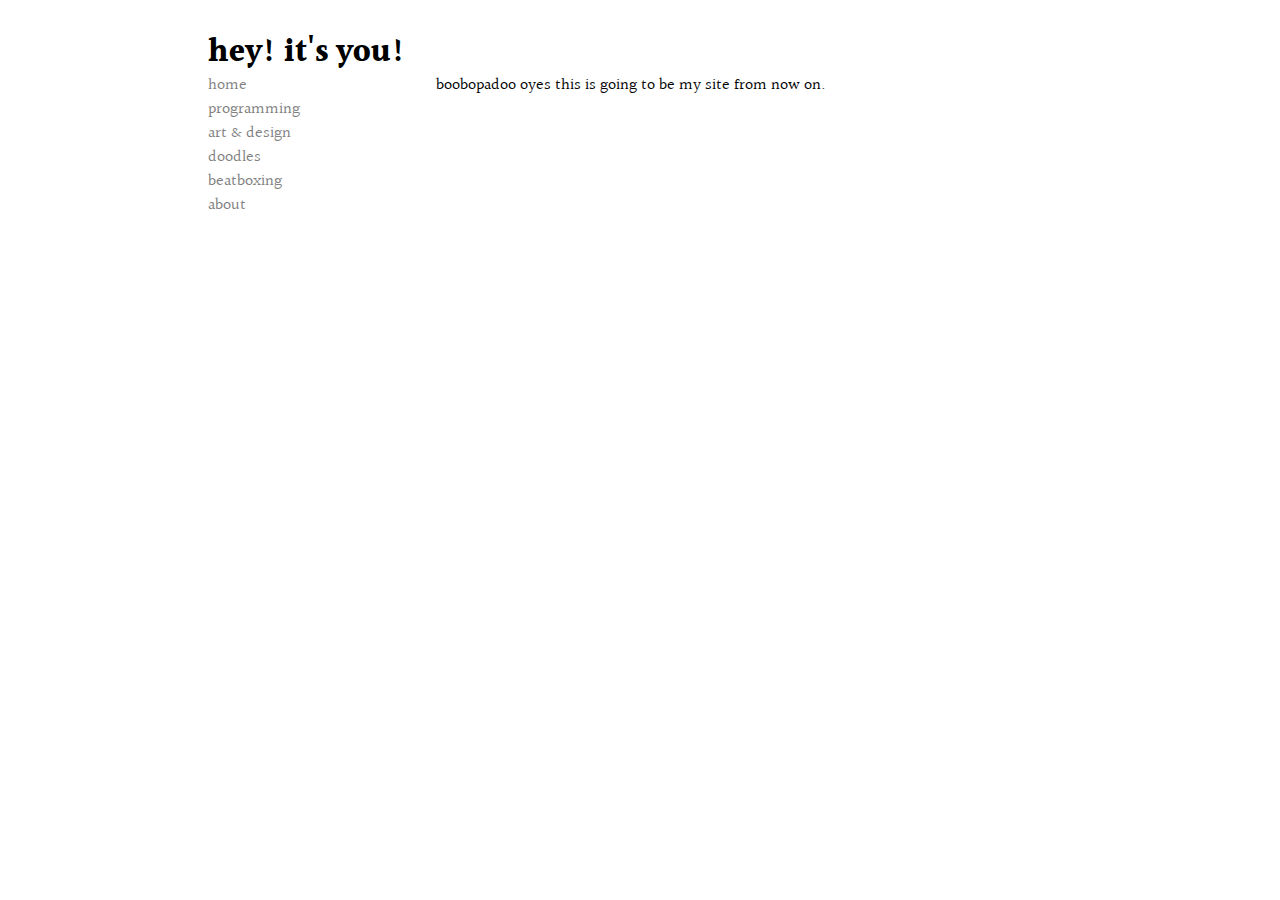
<file: index.html>
<head>
<link rel="stylesheet" type="text/css" href="style.css">

<script src="https://ajax.googleapis.com/ajax/libs/jquery/3.2.1/jquery.min.js"></script>
 <title> hi | nkh </title>
</head>

<body>
	<div class="container">
		<!--Navigation bar-->
		<div class="nav-placeholder"></div>

		<div class="header">
			<H1> hey! it's you! </H1>
		</div>

		<div class="content">

		boobopadoo 
		oyes this is going to be my site from now on. 


		</div>
	</div>

</body>





<script type="text/javascript">
$(function(){
  $(".nav-placeholder").load("navigation.html");
});

</script>
</file>
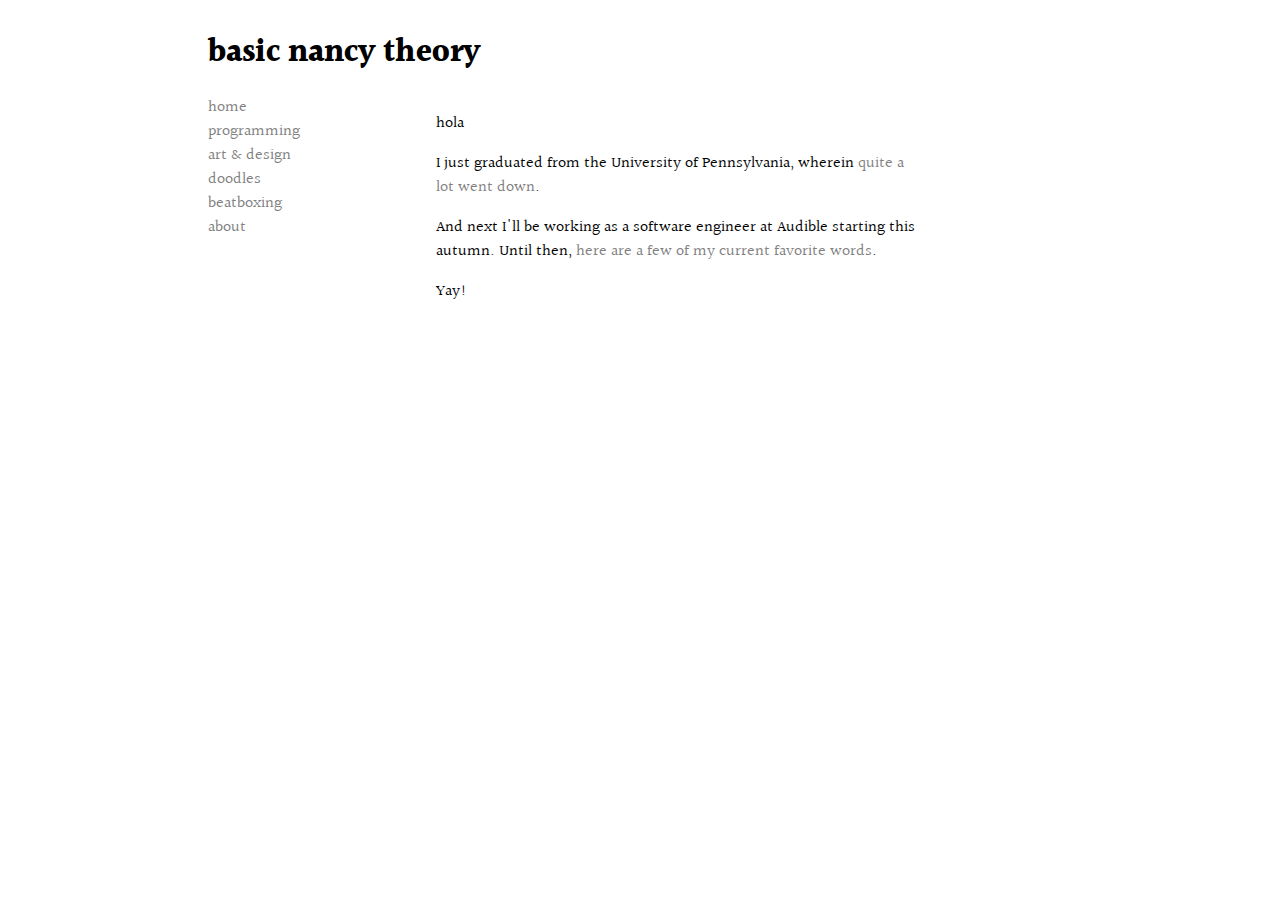
<file: about.html>
<head>
	<link rel="stylesheet" type="text/css" href="style.css">
	<script src="https://ajax.googleapis.com/ajax/libs/jquery/3.2.1/jquery.min.js"></script>

	  <title> about | nkh </title>

</head>

<body>

	<div class="container"> 

		<!-- page header-->
		<div class="header">
			<H1> basic nancy theory </H1> 
		</div>

		<!--nav bar-->
		<div class="nav-placeholder"></div>


		<!--stuff-->
		<div class="content">

			<p> hola </p>

			<p> I just graduated from the University of Pennsylvania, wherein<a href="http://nonchee.github.com/resume"> quite a lot went down</a>. 
			</p>


			<p>	And next I'll be working as a software engineer at Audible starting this autumn.  Until then, <a href="linguistics.html"> here are a few of my current favorite words</a>.
			</p>



				<p>
					Yay! 
				</p>
		
		</div>
	</div>
	
</body>


<script type="text/javascript">
$(function(){
  $(".nav-placeholder").load("navigation.html");
});

</script>
</file>
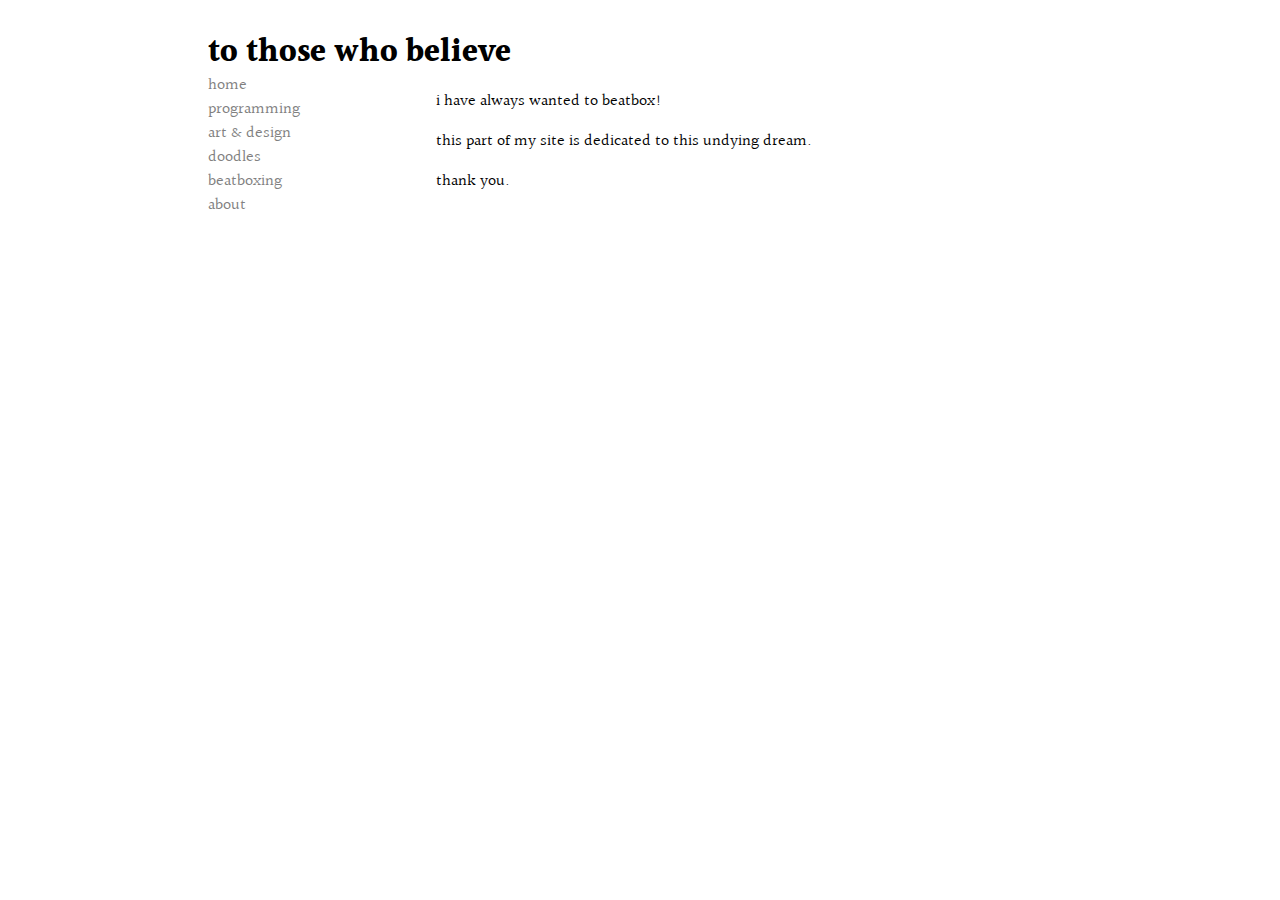
<file: beatboxing.html>
<head>
	<link rel="stylesheet" type="text/css" href="style.css">
	<script src="https://ajax.googleapis.com/ajax/libs/jquery/3.2.1/jquery.min.js"></script>

 	<title> booboboopbobopbppppboobobskippidyskipskap | nkh </title>
</head>

<body>
<div class="container">
	<!--nav bar-->
	<div class="nav-placeholder"></div>
	
	<!--page header-->
	<div class="header">
		<H1> to those who believe </H1> 
	</div>
	

	<!--content-->
	<div class="content">

		<p>
			i have always wanted to beatbox!
		</p>

		<p>
			this part of my site is dedicated to this undying dream.
		</p>

		<p>
			thank you.
		</p>

	</div>

</div>

</body>

<script type="text/javascript">
$(function(){
  $(".nav-placeholder").load("navigation.html");
});

</script>
</file>
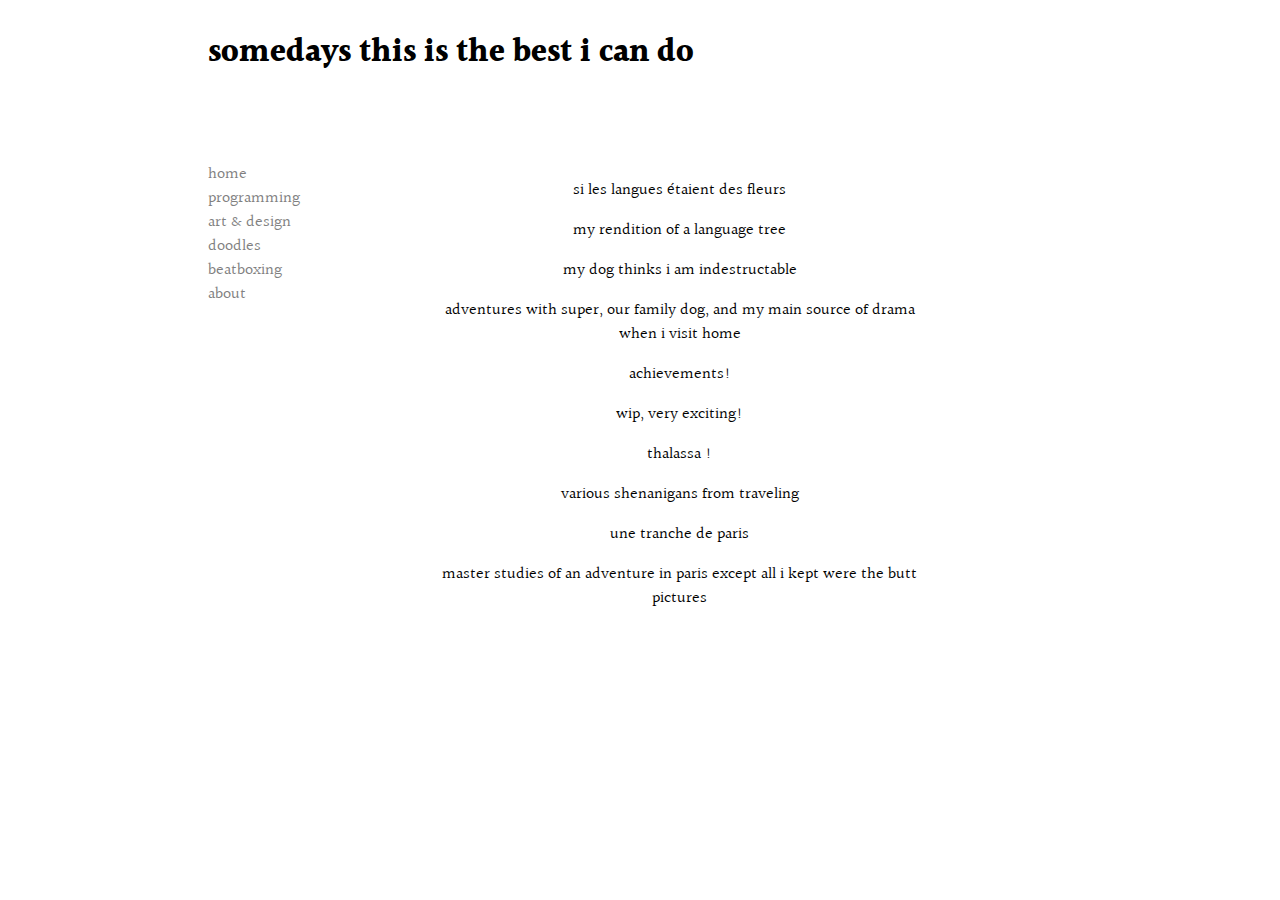
<file: doodles.html>
<head>
<link rel="stylesheet" type="text/css" href="style.css">
<script src="https://ajax.googleapis.com/ajax/libs/jquery/3.2.1/jquery.min.js"></script>

	  <title> doodles | nkh </title>
</head>


<body>
	<div class="container">
		<!--nav-->
		<div class="nav-placeholder"></div>

		<!--page header-->
		<div class="header">
			<H1> somedays this is the best i can do </H1>
		</div>


		<div class="content">

			<div class="thumb">
				<p> si les langues étaient des fleurs </p>
				<p class="thumb-descr"> my rendition of a language tree </p>
			</div>

			<div class="thumb">
				<p> my dog thinks i am indestructable </p>
				<p class="thumb-descr"> adventures with super, our family dog, and my main source of drama when i visit home </p>
			</div>

			<div class="thumb">
				<p> achievements! </p>
				<p class="thumb-descr"> wip, very exciting! </p>
			</div>

			<div class="thumb">
				<p> thalassa ! </p>
				<p class="thumb-descr"> various shenanigans from traveling </p>
			</div>

			<div class="thumb">
				<p> une tranche de paris </p>
				<p class="thumb-descr"> master studies of an adventure in paris except all i kept were the butt pictures </p>
			</div>

	

		</div>
	</div>
</body>

<script type="text/javascript">
$(function(){
  $(".nav-placeholder").load("navigation.html");
});

</script>
</file>
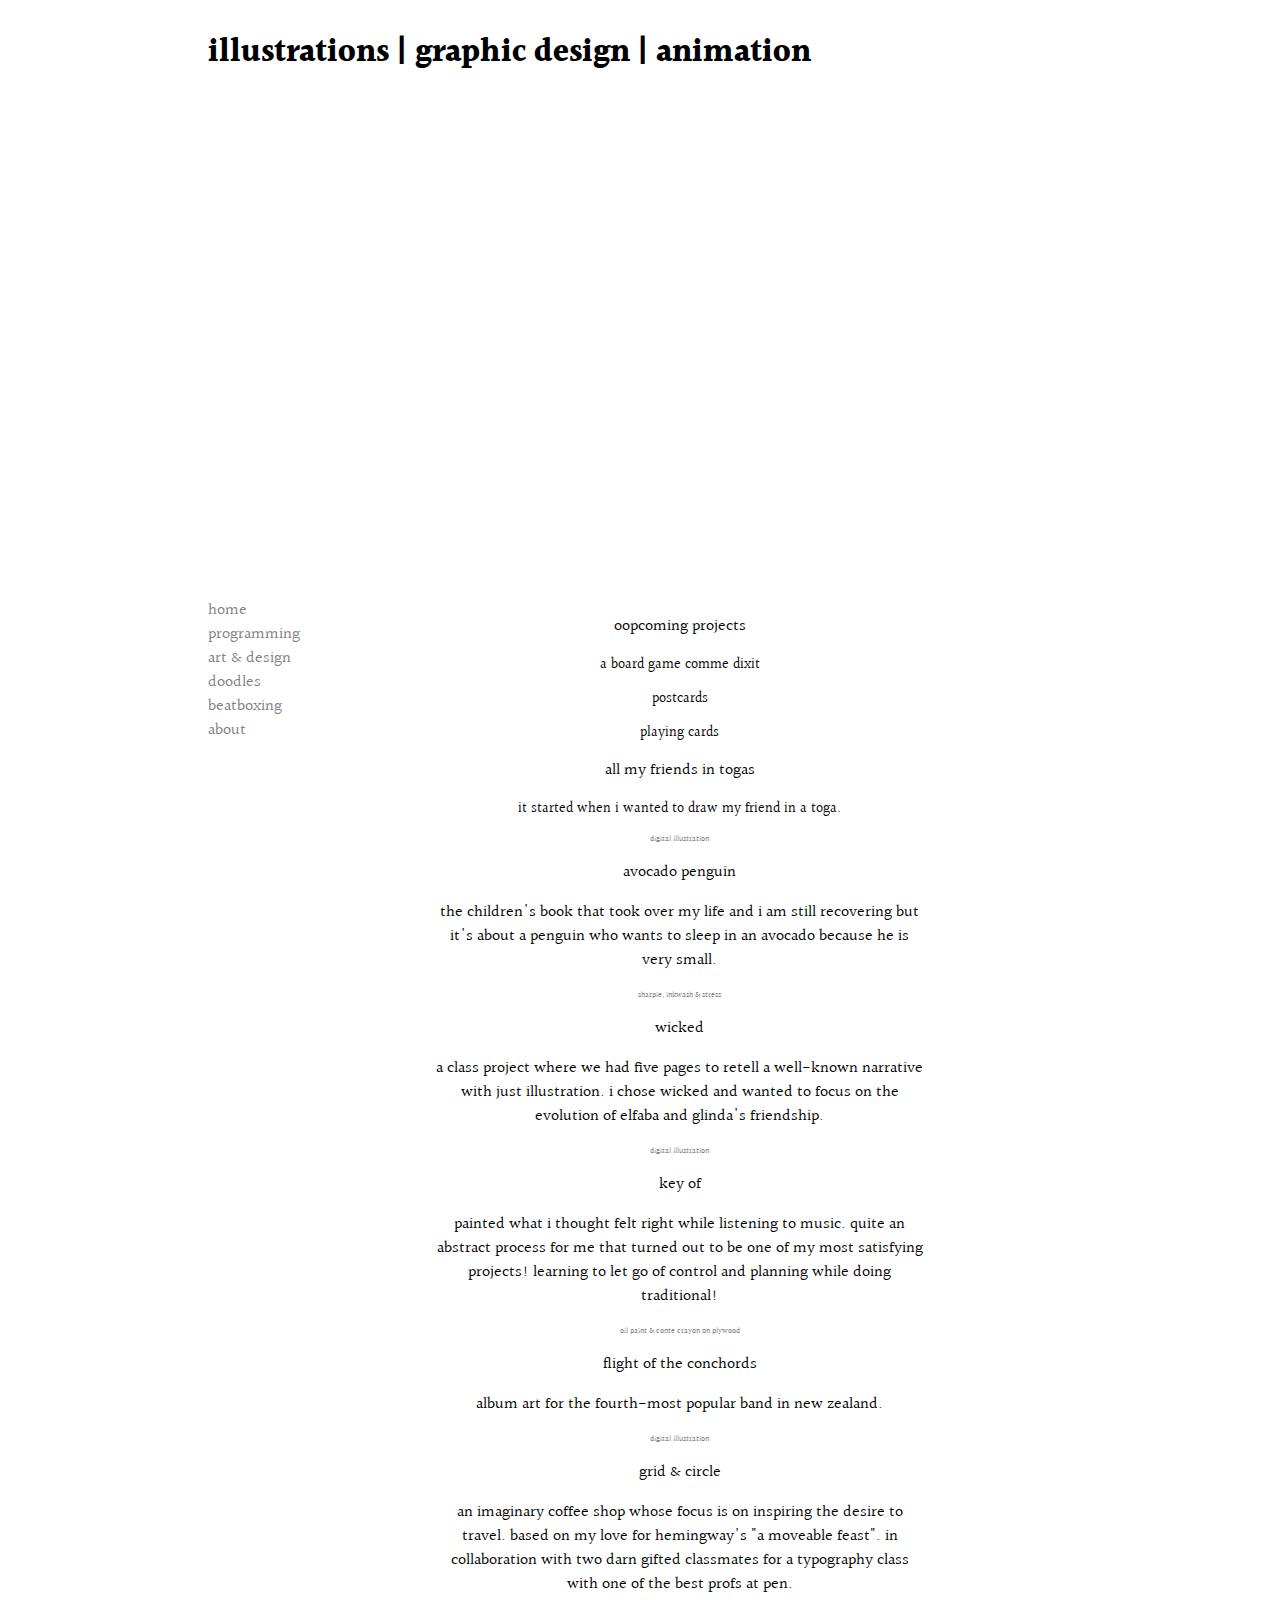
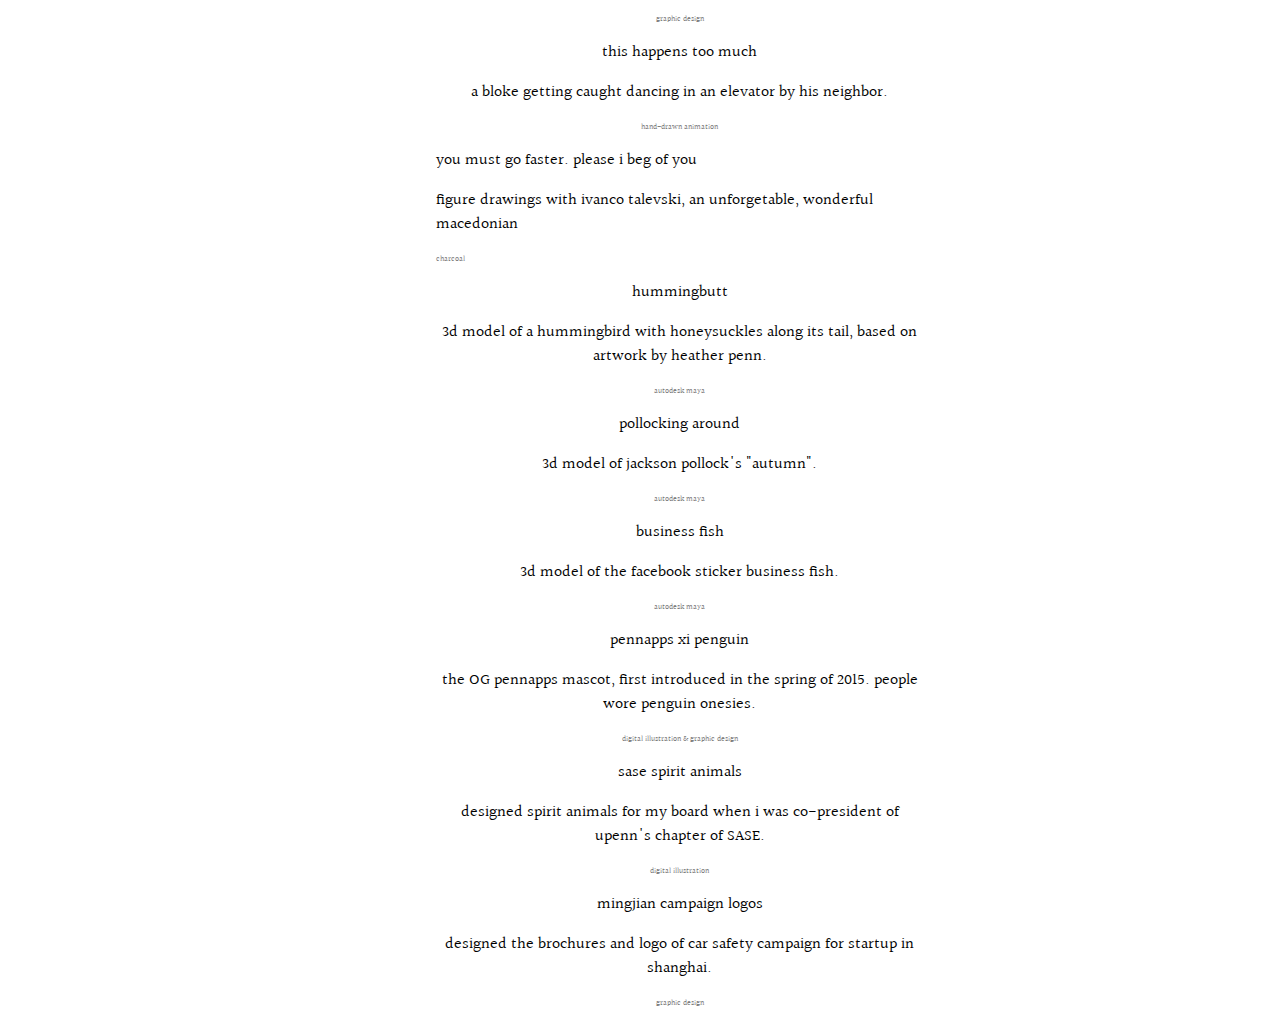
<file: illustrations.html>
<head>
<link rel="stylesheet" type="text/css" href="style.css">
<script src="https://ajax.googleapis.com/ajax/libs/jquery/3.2.1/jquery.min.js"></script>

	  <title>art & design | nkh </title>
</head>

<body>

<div class="container">

	<!--nav bar-->
	<div class="nav-placeholder"></div>

	<div class="header"> 
		<H1> illustrations | graphic design | animation </H1> 
	</div>

	<div class="content">

		<div class="thumb">
			<p>  oopcoming projects</p>
			<p class="thumb-desc"> a board game comme dixit</p>
			<p class="thumb-desc"> postcards </p>
			<p class="thumb-desc"> playing cards </p>
		</div>

		<div class="thumb">
			<p> all my friends in togas </p>
			<p class="thumb-desc"> it started when i wanted to draw my friend in a toga. </p>
			<p class="thumb-tag"> digital illustration</p>
		</div>

		<div class="thumb">
			<p> avocado penguin </p>
			<p> the children's book that took over my life and i am still recovering but it's about a penguin who wants to sleep in an avocado because he is very small. </p>
			<p class="thumb-tag"> sharpie, inkwash & stress </p>
		</div>


		<div class="thumb">
			<p> wicked </p>
			<p> a class project where we had five pages to retell a well-known narrative with just illustration. i chose wicked and wanted to focus on the evolution of elfaba and glinda's friendship. </p>
			<p class="thumb-tag"> digital illustration</p>
		</div>


		<div class="thumb">
			<p> key of </p>
			<p> painted what i thought felt right while listening to music. quite an abstract process for me that turned out to be one of my most satisfying projects! learning to let go of control and planning while doing traditional! </p>
			<p class="thumb-tag"> oil paint & conte crayon on plywood </p>
		</div>

		<div class="thumb">
			<p> flight of the conchords</p>
			<p> album art for the fourth-most popular band in new zealand. </p>
			<p class="thumb-tag"> digital illustration</p>
		</div>


		<div class="thumb">
			<p> 
				grid & circle 
			</p>
			<p> 
				an imaginary coffee shop whose focus is on inspiring the desire to travel. based on my love for hemingway's "a moveable feast". in collaboration with two darn gifted classmates for a typography class with one of the best profs at pen.
			</p>
			<p class="thumb-tag"> graphic design </p>

		</div>

		<div class="thumb">
			<p> this happens too much </p>
			<p> a bloke getting caught dancing in an elevator by his neighbor.
			</p>
			<p class="thumb-tag"> hand-drawn animation </p>

		</div>

		<div class="thum">
			<p> you must go faster. please i beg of you </p>
			<p> figure drawings with ivanco talevski, an unforgetable, wonderful macedonian </p>
			<p class="thumb-tag"> charcoal </p>
		</div>


		<div class="thumb">
			<p> hummingbutt </p>
			<p> 3d model of a hummingbird with honeysuckles along its tail, based on artwork by heather penn.
			</p>
			<p class="thumb-tag"> autodesk maya </p>
		</div>

		<div class="thumb">
			<p> pollocking around </p>
			<p> 3d model of jackson pollock's "autumn". 
			</p>
			<p class="thumb-tag"> autodesk maya</p>
		</div>

		<div class="thumb">
			<p> business fish </p>
			<p> 3d model of the facebook sticker business fish. 
			</p>
			<p class="thumb-tag"> autodesk maya </p>

		</div>

		<div class="thumb">
			<p> pennapps xi penguin </p>
			<p> the OG pennapps mascot, first introduced in the spring of 2015. people wore penguin onesies.
			</p>
			<p class="thumb-tag">digital illustration & graphic design </p>

		</div>

		<div class="thumb">
			<p> sase spirit animals </p>
			<p> designed spirit animals for my board when i was co-president of upenn's chapter of SASE.
			</p>
			<p class="thumb-tag"> digital illustration </p>
		</div>


		<div class="thumb">
			<p> mingjian campaign logos </p>
			<p> designed the brochures and logo of car safety campaign for startup in shanghai.
			</p>
			<p class="thumb-tag"> graphic design </p>
		</div>

	</div> <!--content-->

</div> <!--/container-->

</body>



<script type="text/javascript">
$(function(){
  $(".nav-placeholder").load("navigation.html");
});

</script>
</file>
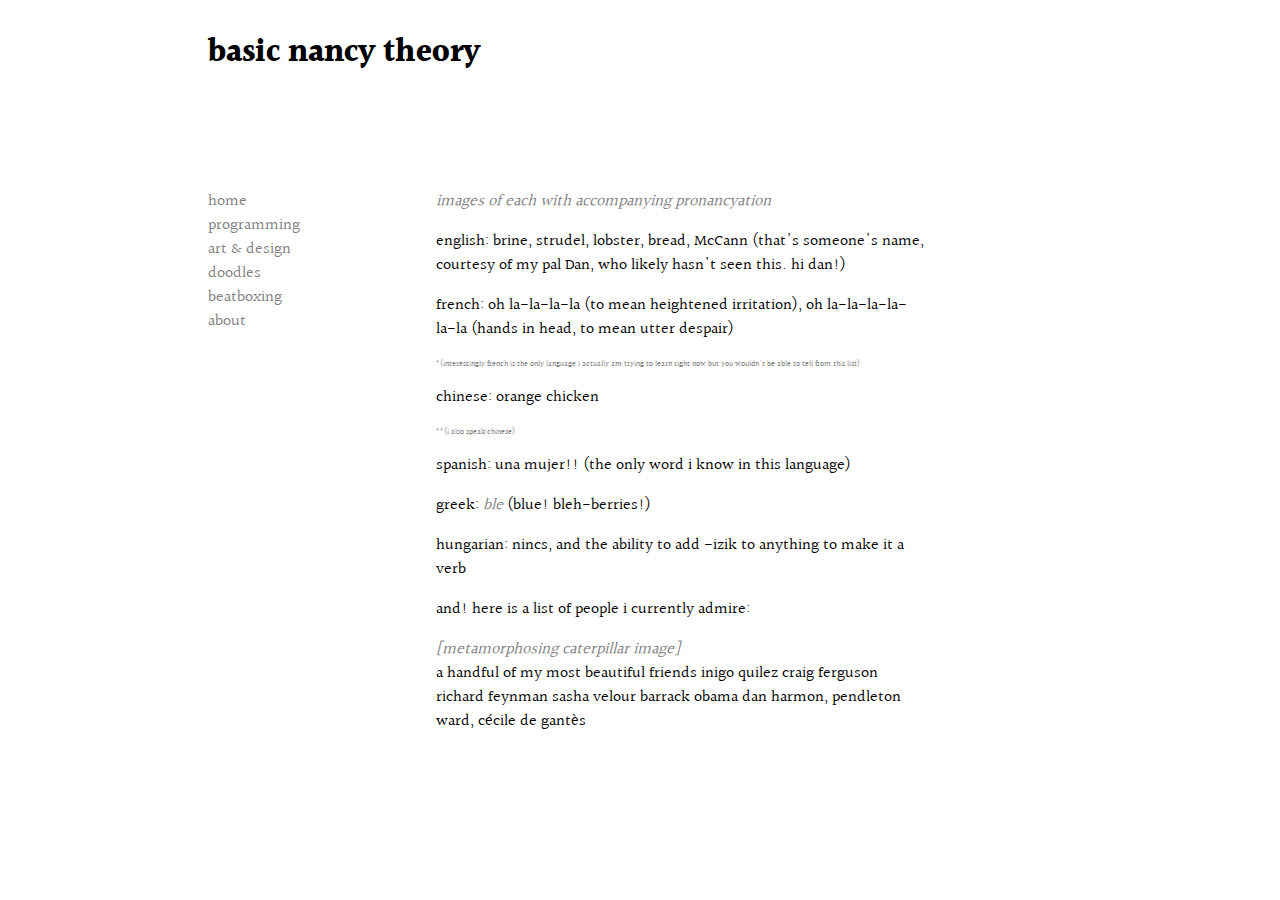
<file: linguistics.html>
<head>
	<link rel="stylesheet" type="text/css" href="style.css">
	<script src="https://ajax.googleapis.com/ajax/libs/jquery/3.2.1/jquery.min.js"></script>

	  <title> words | nkh </title>

</head>



<body>

	<div class="container"> 

		<!-- page header-->
		<div class="header">
			<H1> basic nancy theory </H1> 
		</div>

		<!--nav bar-->
		<div class="nav-placeholder"></div>


		<!--stuff-->
		<div class="content">


			

				<div class="coming-soon">images of each with accompanying pronancyation</div>

				
				<p>
					english: brine, strudel, lobster, bread, McCann (that's someone's name, courtesy of my pal Dan, who likely hasn't seen this. hi dan!) 

		         <p> french: oh la-la-la-la (to mean heightened irritation), oh la-la-la-la-la-la (hands in head, to mean utter despair)
				</p>
				<p class="thumb-tag"> *(interestingly french is the only language i actually am trying to learn right now but you wouldn't be able to tell from this list) </p>


				<p> chinese: orange chicken </p>
				<p class="thumb-tag"> **(i also speak chinese) </p>

				<p>
				spanish: una mujer!! (the only word i know in this language)
				</p>

				<p>
				greek: <span class="coming-soon">ble</span> (blue! bleh-berries!)
		 		</p>

			<p>
				hungarian: nincs, and the ability to add -izik to anything to make it a verb
				</p>

				<p>
				and! here is a list of people i currently admire: <div class="coming-soon">[metamorphosing caterpillar image]</div>
				a handful of my most beautiful friends
				inigo quilez 
				craig ferguson
				richard feynman
				sasha velour
				barrack obama 
				dan harmon, pendleton ward, cécile de gantès
				</p>


			</div>
		</div>


			</div>
	</div>
	
</body>


<script type="text/javascript">
$(function(){
  $(".nav-placeholder").load("navigation.html");
});

</script>
</file>
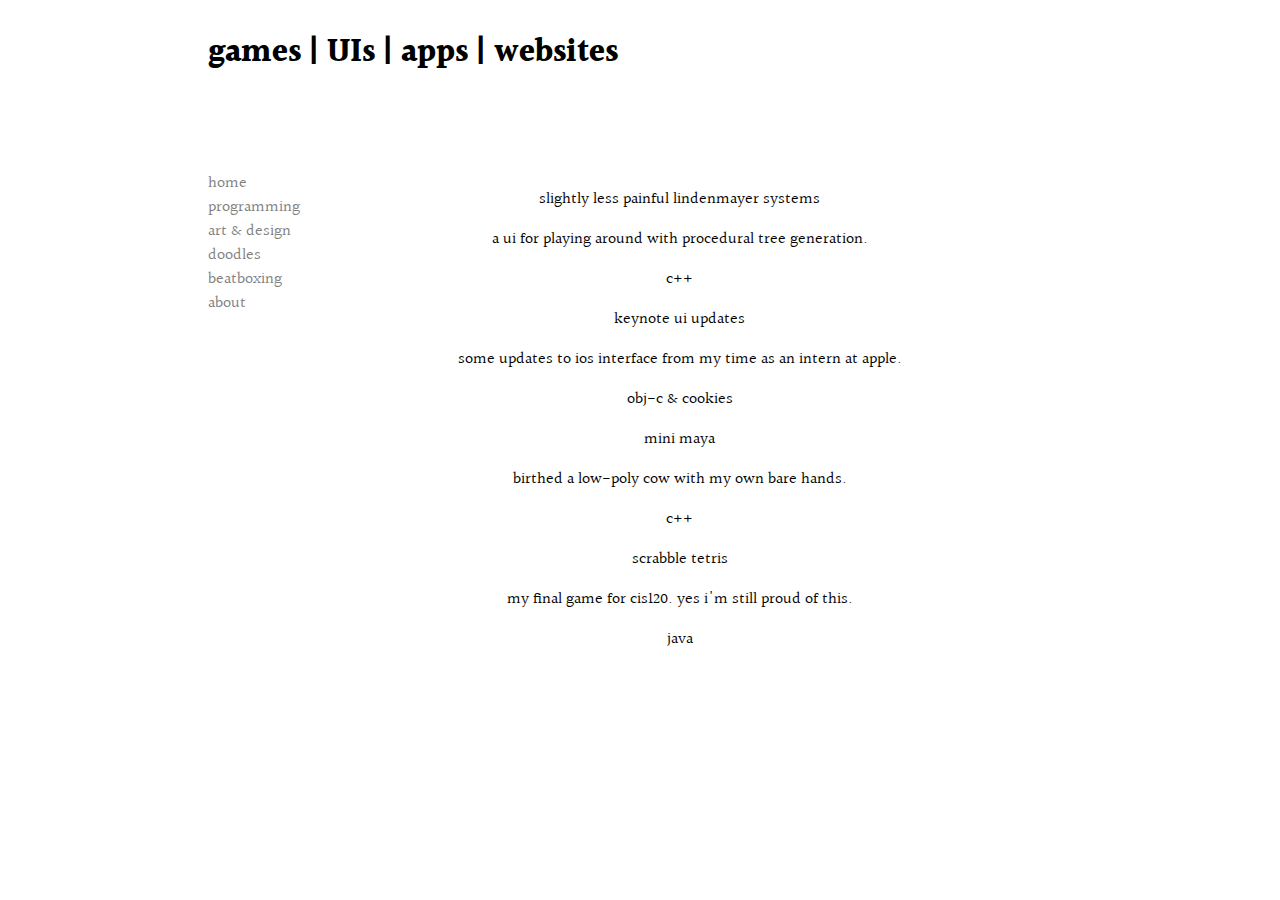
<file: programming.html>
<head>
<link rel="stylesheet" type="text/css" href="style.css">

<script src="https://ajax.googleapis.com/ajax/libs/jquery/3.2.1/jquery.min.js"></script>
 <title> programming| nkh </title>

</head>

<body>
	<div class="container">
		<!--Navigation bar-->
		<div class="nav-placeholder"></div>

		<div class="header">
			<H1> games | UIs | apps | websites </H1>
		</div>

		<div class="content">

			<div class="thumb">
				<p> slightly less painful lindenmayer systems </p>
				<p> a ui for playing around with procedural tree generation. </p>
				<p> c++ </p>
			</div>

			<div class="thumb">
				<p> keynote ui updates </p>
				<p> some updates to ios interface from my time as an intern at apple. </p>
				<p> obj-c  & cookies </p>
			</div>

			<div class="thumb">
				<p> mini maya </p>
				<p> birthed a low-poly cow with my own bare hands. </p>
				<p> c++</p>
			</div>

			<div class="thumb">
				<p> scrabble tetris </p>
				<p> my final game for cis120. yes i'm still proud of this.</p>
				<p> java </p>
			</div>
		


		</div>
	</div>

</body>





<script type="text/javascript">
$(function(){
  $(".nav-placeholder").load("navigation.html");
});

</script>
</file>
<file: style.css>
@import url('https://fonts.googleapis.com/css?family=Halant|Arbutus+Slab|Crimson+Text|EB+Garamond|Josefin+Slab|Source+Sans+Pro');


html {

	/*font-family: 'Source Sans Pro', sans-serif;
	font-family: 'Crimson Text', serif;*/
	font-family: 'Halant', serif;
	/*font-family: 'Source Sans Pro', sans-serif;*/
}

body {
	line-height: 1.5; /*stole this from erikbern's site*/
	padding-left: 5%;
	padding-right: 5%;
}

a {
	text-decoration: none; 
	color: gray;
}


h1 {
 /*fenagle with the font family*/
}



.banner-title {
	width: 100%; /*set to 100 so that text-align takes effect*/
	text-align: center; 
}


.coming-soon {
 	font-style: italic;
	color: gray;
}


.container {

	display: grid; /*i might regret this later*/
	grid-template-columns:  12% [left] 20% [center-left] auto [center-right] 25% [right]; 
	grid-template-rows: [top] 28% [content-start] auto [bottom]; 
	align-items: top;

}

.nav-placeholder {

  	transition: opacity .5s ease-in-out;
   	-moz-transition: opacity .5s ease-in-out;
   	-webkit-transition: opacity .5s ease-in-out;
	grid-column: left / center-left;
	grid-row: content-start / bottom ;


    -webkit-animation: fadein 1s; /* Safari, Chrome and Opera > 12.1 */
       -moz-animation: fadein 1s; /* Firefox < 16 */
        -ms-animation: fadein 1s; /* Internet Explorer */
         -o-animation: fadein 1s; /* Opera < 12.1 */
            animation: fadein 1s;
}

@keyframes fadein {
    from { opacity: 0; }
    to   { opacity: 0.6; }
}

/* Firefox < 16 */
@-moz-keyframes fadein {
    from { opacity: 0; }
    to   { opacity: 0.6; }
}

/* Safari, Chrome and Opera > 12.1 */
@-webkit-keyframes fadein {
    from { opacity: 0; }
    to   { opacity: 0.6; }
}

/* Internet Explorer */
@-ms-keyframes fadein {
    from { opacity: 0; }
    to   { opacity: 0.6; }
}

/* Opera < 12.1 */
@-o-keyframes fadein {
    from { opacity: 0; }
    to   { opacity: 0.6; }
}



.thumb{
	text-align: center;
}

.header {
	grid-column: left / center-right;
	grid-row: top / content-start;

} 


.content {
	grid-column: center-left / center-right;
	grid-row: content-start / bottom;
}

.thumb-desc {
	font-size: 0.85em; 
}

.thumb-tag {
	color: gray;
	font-size: 0.5em; 
}
</file>
